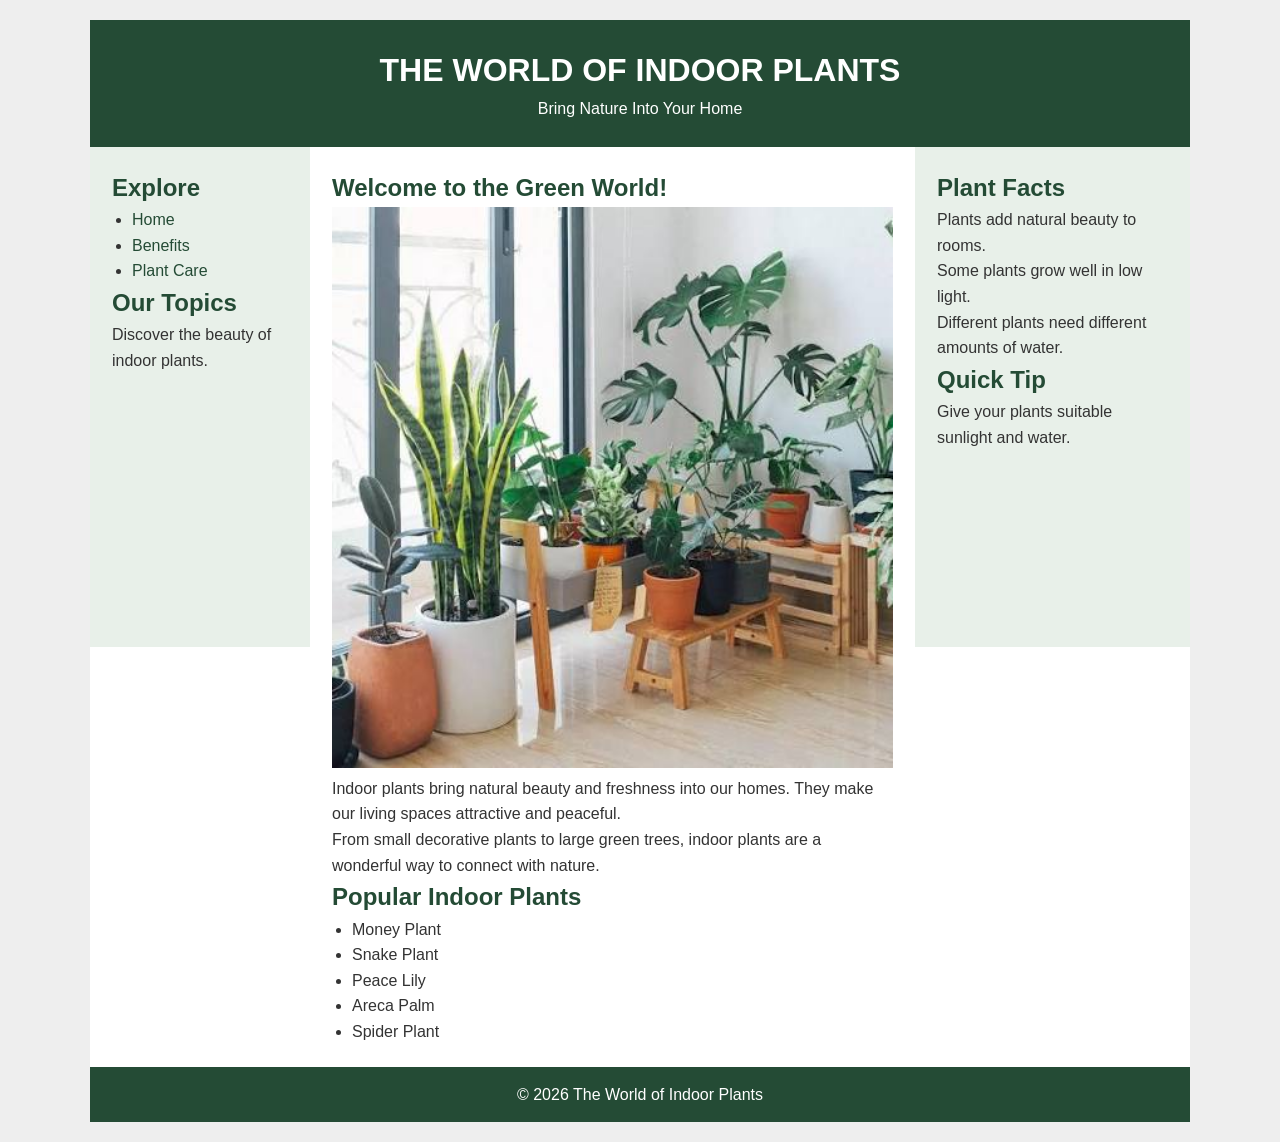
<file: index.html>
<!DOCTYPE html>
<html lang="en">

<head>
    <meta charset="UTF-8">
    <meta name="viewport" content="width=device-width, initial-scale=1.0">

    <title>World of Indoor Plants</title>

    <link rel="stylesheet" href="styles/normalize.css">
    <link rel="stylesheet" href="styles/main.css">
</head>

<body>

<div class="container">

    <header>
        <h1>THE WORLD OF INDOOR PLANTS</h1>
        <p>Bring Nature Into Your Home</p>
    </header>

    <div class="layout">

        <!-- LEFT SIDEBAR -->
        <aside class="left">

            <h2>Explore</h2>

            <ul>
                <li><a href="index.html">Home</a></li>
                <li><a href="benefits.html">Benefits</a></li>
                <li><a href="care.html">Plant Care</a></li>
            </ul>

            <h2>Our Topics</h2>

            <p>Discover the beauty of indoor plants.</p>

        </aside>

        <!-- MAIN CONTENT -->
        <main>

            <h2>Welcome to the Green World!</h2>

            <img src="images/images.jpg" alt="Beautiful indoor plants">

            <p>
                Indoor plants bring natural beauty and freshness
                into our homes. They make our living spaces
                attractive and peaceful.
            </p>

            <p>
                From small decorative plants to large green trees,
                indoor plants are a wonderful way to connect
                with nature.
            </p>

            <h2>Popular Indoor Plants</h2>

            <ul>
                <li>Money Plant</li>
                <li>Snake Plant</li>
                <li>Peace Lily</li>
                <li>Areca Palm</li>
                <li>Spider Plant</li>
            </ul>

        </main>

        <!-- RIGHT SIDEBAR -->
        <aside class="right">

            <h2>Plant Facts</h2>

            <p>Plants add natural beauty to rooms.</p>

            <p>Some plants grow well in low light.</p>

            <p>Different plants need different amounts of water.</p>

            <h2>Quick Tip</h2>

            <p>Give your plants suitable sunlight and water.</p>

        </aside>

    </div>

    <footer>
        <p>&copy; 2026 The World of Indoor Plants</p>
    </footer>

</div>

</body>
</html>
</file>
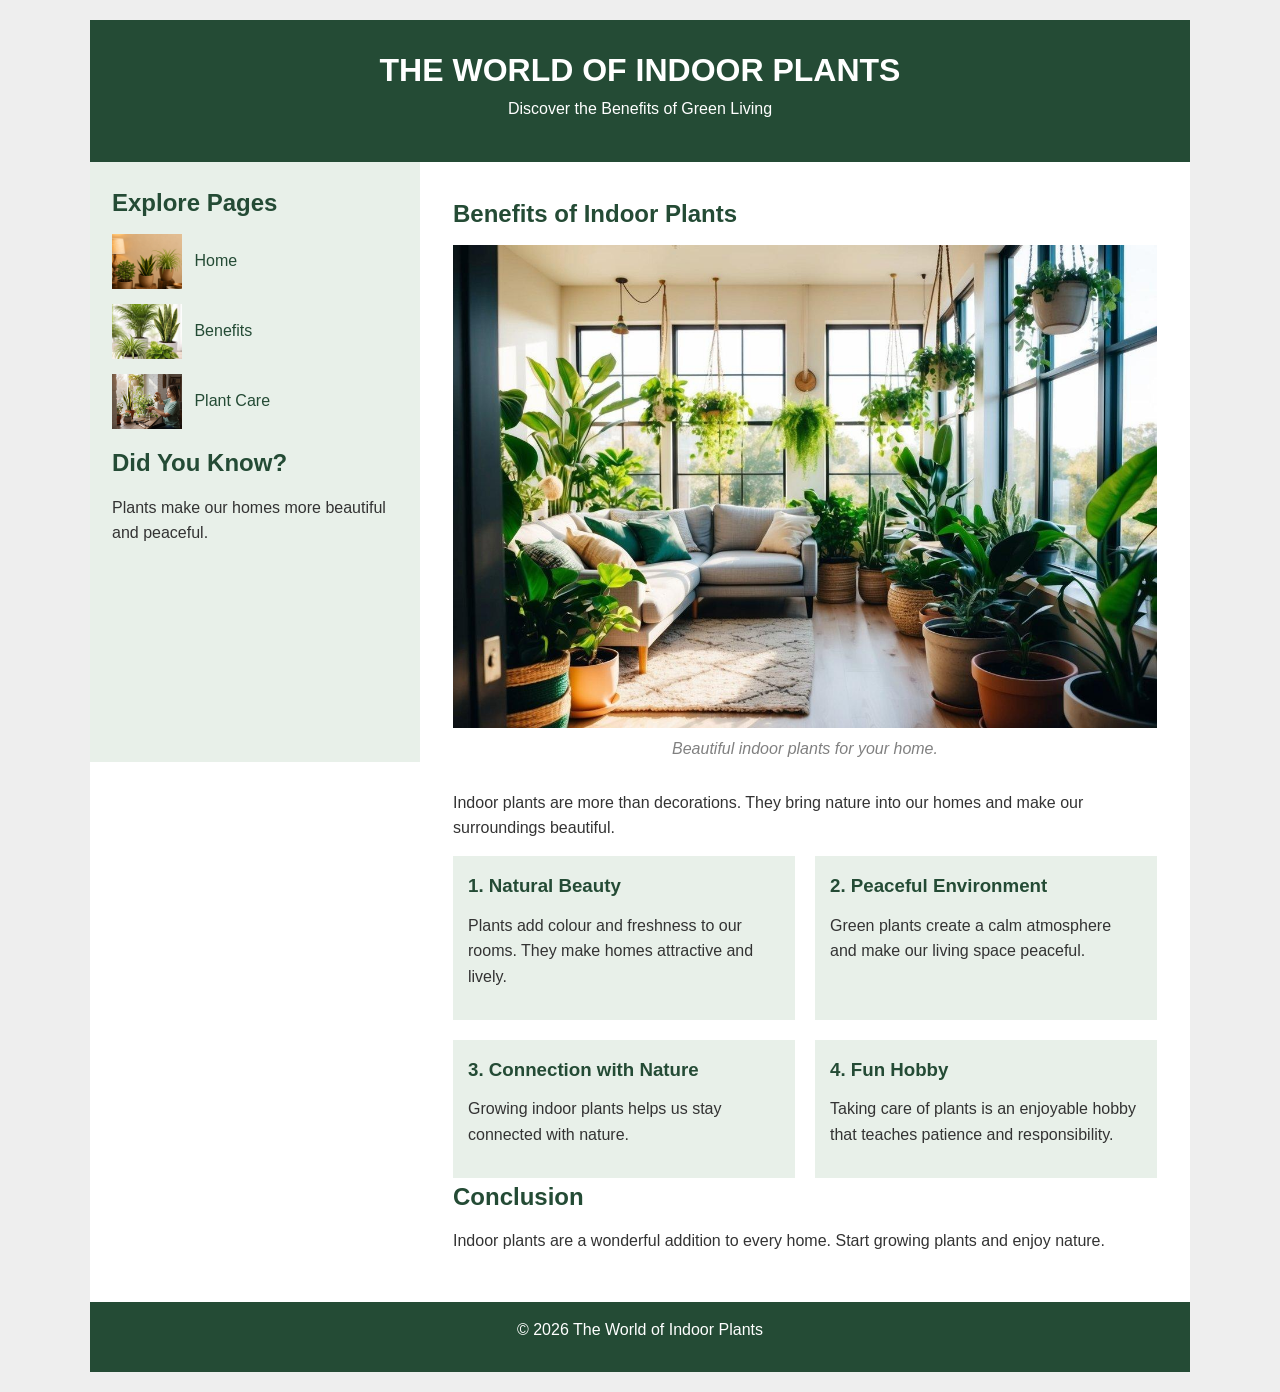
<file: benefits.html>
<!DOCTYPE html>
<html lang="en">

<head>
    <meta charset="UTF-8">
    <meta name="viewport" content="width=device-width, initial-scale=1.0">

    <title>Benefits of Indoor Plants</title>

    <link rel="stylesheet" href="styles/normalize.css">
    <link rel="stylesheet" href="styles/content.css">
</head>

<body>

<div class="container">

    <header>
        <h1>THE WORLD OF INDOOR PLANTS</h1>
        <p>Discover the Benefits of Green Living</p>
    </header>

    <div class="layout">

        <!-- LEFT SIDEBAR -->

        <aside>

            <h2>Explore Pages</h2>

            <ul class="image-links">

                <li>
                    <a href="index.html">
                        <img src="images/Air-Purifying-Indoor-Plants-Combo.png" alt="Home">
                        Home
                    </a>
                </li>

                <li>
                    <a href="benefits.html">
                        <img src="images/images (1).jpg" alt="Benefits">
                        Benefits
                    </a>
                </li>

                <li>
                    <a href="care.html">
                        <img src="images/how-to-take-care-of-plants-at-home-for-beginners.webp" alt="Plant care">
                        Plant Care
                    </a>
                </li>

            </ul>

            <h2>Did You Know?</h2>

            <p>Plants make our homes more beautiful and peaceful.</p>

        </aside>

        <!-- MAIN CONTENT -->

        <main>

            <h2>Benefits of Indoor Plants</h2>

            <!-- FIGURE AND CAPTION -->

            <figure>

                <img src="images/gRwWOhqEGY4gVKlGyFJRAdY58l7vh6raFegr3E3uLXGjelxf67QBB3CGru6ckMxd9sUVBSUYp_c0gkJ9rz8Hv4sIe-jmJvnGjEZsaSnFiDuose0A9lJPqVWHp7HzmGguT3pXDBcdV8b4BB8bC5QPiGCmAb43uR-0XqLCZhQp-2E.jpg"
                     alt="Beautiful indoor plants">

                <figcaption>
                    Beautiful indoor plants for your home.
                </figcaption>

            </figure>

            <p>
                Indoor plants are more than decorations.
                They bring nature into our homes and
                make our surroundings beautiful.
            </p>

            <!-- TWO COLUMN ARTICLE -->

            <section class="articles">

                <article>

                    <h3>1. Natural Beauty</h3>

                    <p>
                        Plants add colour and freshness
                        to our rooms. They make homes
                        attractive and lively.
                    </p>

                </article>

                <article>

                    <h3>2. Peaceful Environment</h3>

                    <p>
                        Green plants create a calm
                        atmosphere and make our
                        living space peaceful.
                    </p>

                </article>

                <article>

                    <h3>3. Connection with Nature</h3>

                    <p>
                        Growing indoor plants helps
                        us stay connected with nature.
                    </p>

                </article>

                <article>

                    <h3>4. Fun Hobby</h3>

                    <p>
                        Taking care of plants is an
                        enjoyable hobby that teaches
                        patience and responsibility.
                    </p>

                </article>

            </section>

            <h2>Conclusion</h2>

            <p>
                Indoor plants are a wonderful
                addition to every home. Start
                growing plants and enjoy nature.
            </p>

        </main>

    </div>

    <footer>
        <p>&copy; 2026 The World of Indoor Plants</p>
    </footer>

</div>

</body>
</html>
</file>
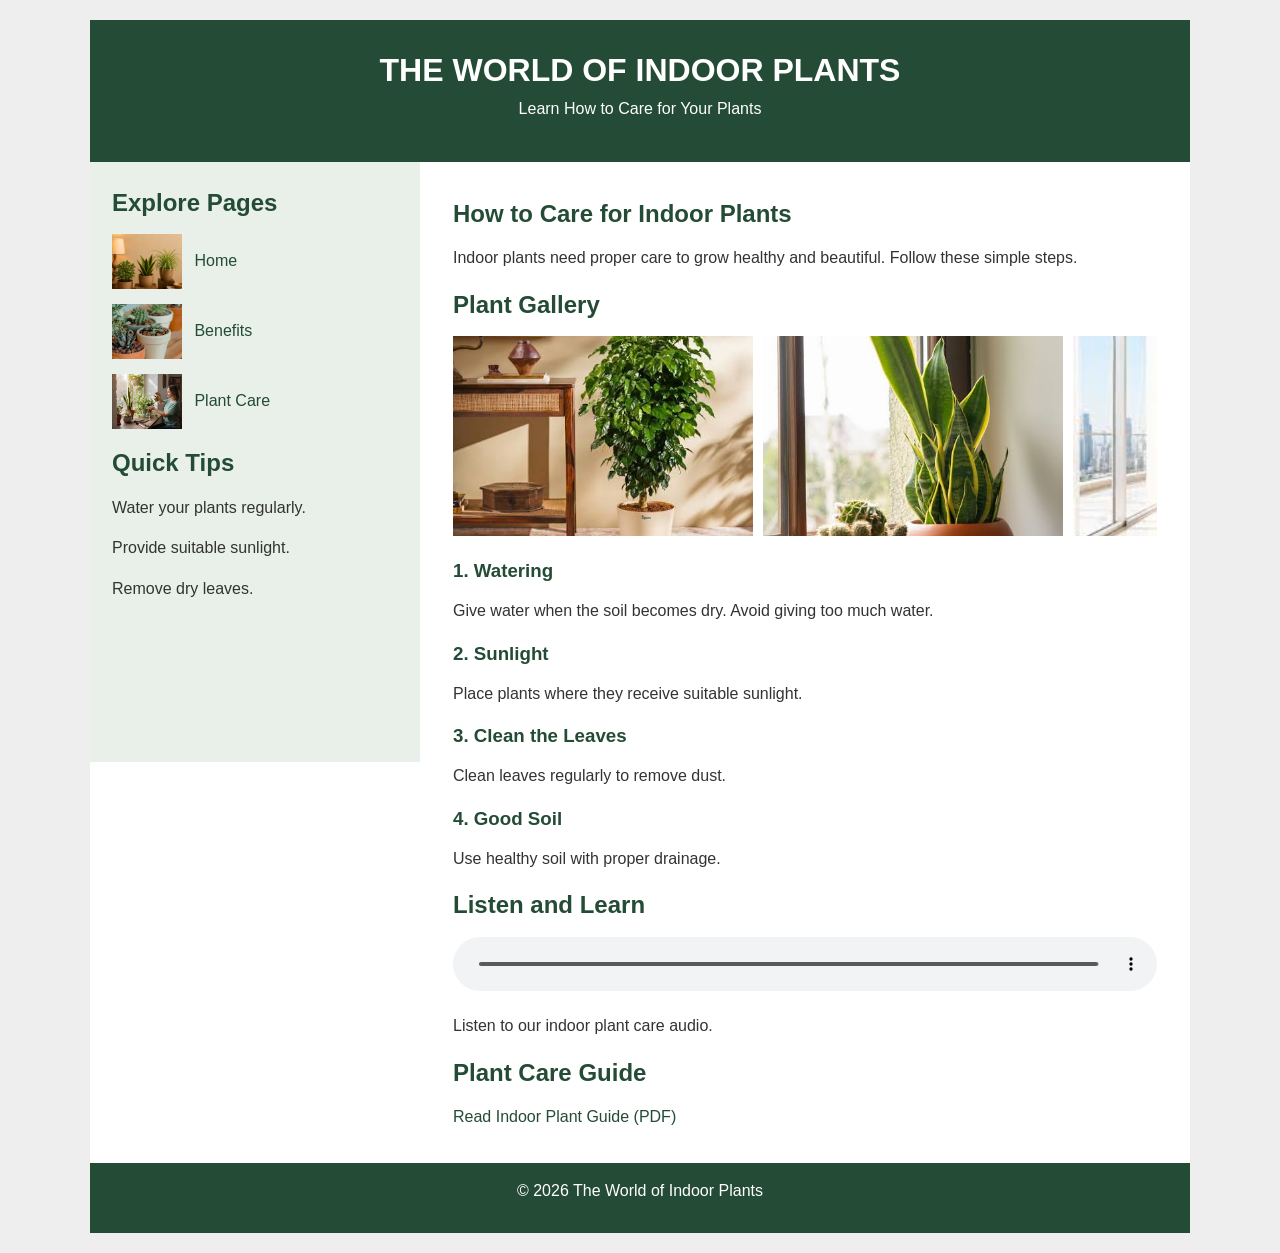
<file: care.html>
<!DOCTYPE html>
<html lang="en">

<head>
    <meta charset="UTF-8">
    <meta name="viewport" content="width=device-width, initial-scale=1.0">

    <title>Indoor Plant Care</title>

    <link rel="stylesheet" href="styles/normalize.css">
    <link rel="stylesheet" href="styles/content.css">
</head>

<body>

<div class="container">

    <header>
        <h1>THE WORLD OF INDOOR PLANTS</h1>
        <p>Learn How to Care for Your Plants</p>
    </header>

    <div class="layout">

        <!-- SIDEBAR -->

        <aside>

            <h2>Explore Pages</h2>

            <ul class="image-links">

                <li>
                    <a href="index.html">
                        <img src="images/Air-Purifying-Indoor-Plants-Combo.png" alt="Home">
                        Home
                    </a>
                </li>

                <li>
                    <a href="benefits.html">
                        <img src="images/images (2).jpg" alt="Benefits">
                        Benefits
                    </a>
                </li>

                <li>
                    <a href="care.html">
                        <img src="images/how-to-take-care-of-plants-at-home-for-beginners.webp" alt="Plant care">
                        Plant Care
                    </a>
                </li>

            </ul>

            <h2>Quick Tips</h2>

            <p>Water your plants regularly.</p>
            <p>Provide suitable sunlight.</p>
            <p>Remove dry leaves.</p>

        </aside>

        <!-- MAIN CONTENT -->

        <main>

            <h2>How to Care for Indoor Plants</h2>

            <p>
                Indoor plants need proper care to grow
                healthy and beautiful. Follow these
                simple steps.
            </p>

            <!-- CSS IMAGE CAROUSEL -->

            <h2>Plant Gallery</h2>

            <div class="carousel">

                <img src="images/images (3).jpg" alt="Indoor plants">

                <img src="images/images (5).jpg" alt="Snake plant">

                <img src="images/images (4).jpg" alt="Money plant">

            </div>

            <h3>1. Watering</h3>

            <p>
                Give water when the soil becomes dry.
                Avoid giving too much water.
            </p>

            <h3>2. Sunlight</h3>

            <p>
                Place plants where they receive
                suitable sunlight.
            </p>

            <h3>3. Clean the Leaves</h3>

            <p>
                Clean leaves regularly to remove dust.
            </p>

            <h3>4. Good Soil</h3>

            <p>
                Use healthy soil with proper drainage.
            </p>

            <!-- AUDIO LINK -->

            <h2>Listen and Learn</h2>

            <audio controls>

                <source src="audio/freesound_community-moving-plant-75923.mp3"
                        type="audio/mpeg">

                Your browser does not support audio.

            </audio>

            <p>Listen to our indoor plant care audio.</p>

            <!-- PDF LINK -->

            <h2>Plant Care Guide</h2>

            <a href="https://www.growup.green/hubfs/2.%20Technical%20Documents/Indoor%20plant%20Guide.pdf" target="_blank">
                Read Indoor Plant Guide (PDF)
            </a>

        </main>

    </div>

    <footer>
        <p>&copy; 2026 The World of Indoor Plants</p>
    </footer>

</div>

</body>
</html>
</file>
<file: styles/main.css>
body {
    background: #eeeeee;
    font-family: Arial, sans-serif;
    color: #333;
}

.container {
    width: 95%;
    max-width: 1100px;
    margin: 20px auto;
    background: white;
}

/* HEADER */

header {
    background: #244b35;
    color: white;
    text-align: center;
    padding: 25px;
}

header h1 {
    margin: 0;
}

/* THREE COLUMNS */

.layout {
    overflow: auto;
}

.left {
    width: 20%;
    float: left;
    padding: 2%;
    box-sizing: border-box;
    background: #e8f0e9;
    min-height: 500px;
}

main {
    width: 55%;
    float: left;
    padding: 2%;
    box-sizing: border-box;
}

.right {
    width: 25%;
    float: left;
    padding: 2%;
    box-sizing: border-box;
    background: #e8f0e9;
    min-height: 500px;
}

/* IMAGE */

main img {
    width: 100%;
    height: auto;
}

/* HEADINGS */

h2 {
    color: #244b35;
}

/* LINKS */

a {
    color: #244b35;
    text-decoration: none;
}

a:hover {
    color: orange;
    text-decoration: underline;
}

/* FOOTER */

footer {
    background: #244b35;
    color: white;
    text-align: center;
    padding: 15px;
}

/* RESPONSIVE DESIGN */

@media screen and (max-width: 700px) {

    .left,
    main,
    .right {
        width: 100%;
        float: none;
    }

}
</file>
<file: styles/content.css>
body {
    background: #eeeeee;
    font-family: Arial, sans-serif;
    color: #333;
}

/* CONTAINER */

.container {
    width: 95%;
    max-width: 1100px;
    margin: 20px auto;
    background: white;
}

/* HEADER */

header {
    background: #244b35;
    color: white;
    text-align: center;
    padding: 25px;
}

header h1 {
    margin: 0;
}

/* TWO COLUMN LAYOUT */

.layout {
    overflow: auto;
}

/* SIDEBAR */

aside {
    width: 30%;
    float: left;
    padding: 2%;
    box-sizing: border-box;
    background: #e8f0e9;
    min-height: 600px;
}

/* MAIN CONTENT */

main {
    width: 70%;
    float: left;
    padding: 3%;
    box-sizing: border-box;
}

/* IMAGE LINKS */

.image-links {
    list-style: none;
    padding: 0;
}

.image-links li {
    margin-bottom: 15px;
}

.image-links img {
    width: 70px;
    height: 55px;
    object-fit: cover;
    vertical-align: middle;
    margin-right: 8px;
}

/* FIGURE */

figure {
    margin-bottom: 20px;
}

figure img {
    width: 100%;
    height: auto;
    display: block;
}

figcaption {
    text-align: center;
    font-style: italic;
    color: gray;
    padding: 8px;
}

/* TWO COLUMN ARTICLE */

.articles {
    display: flex;
    flex-wrap: wrap;
    gap: 20px;
}

.articles article {
    width: calc(50% - 10px);
    box-sizing: border-box;
    padding: 15px;
    background: #e8f0e9;
}

/* CAROUSEL */

.carousel {
    display: flex;
    gap: 10px;
    overflow-x: auto;
    scroll-snap-type: x mandatory;
    margin-bottom: 20px;
}

.carousel img {
    width: 100%;
    max-width: 300px;
    height: 200px;
    object-fit: cover;
    flex-shrink: 0;
    scroll-snap-align: start;
}

/* GENERAL IMAGES */

img {
    max-width: 100%;
    height: auto;
}

/* HEADINGS */

h2, h3 {
    color: #244b35;
    margin-bottom: 12px;
}

p {
    line-height: 1.6;
    margin-bottom: 15px;
}

/* LINKS */

a {
    color: #244b35;
    text-decoration: none;
}

a:hover {
    color: orange;
    text-decoration: underline;
}

/* AUDIO */

audio {
    width: 100%;
    margin-bottom: 15px;
}

/* FOOTER */

footer {
    background: #244b35;
    color: white;
    text-align: center;
    padding: 15px;
}

/* TABLET AND MOBILE */

@media screen and (max-width: 800px) {

    aside {
        width: 30%;
    }

    main {
        width: 70%;
    }

}

@media screen and (max-width: 600px) {

    aside,
    main {
        width: 100%;
        float: none;
    }

    .articles article {
        width: 100%;
    }

}
</file>
